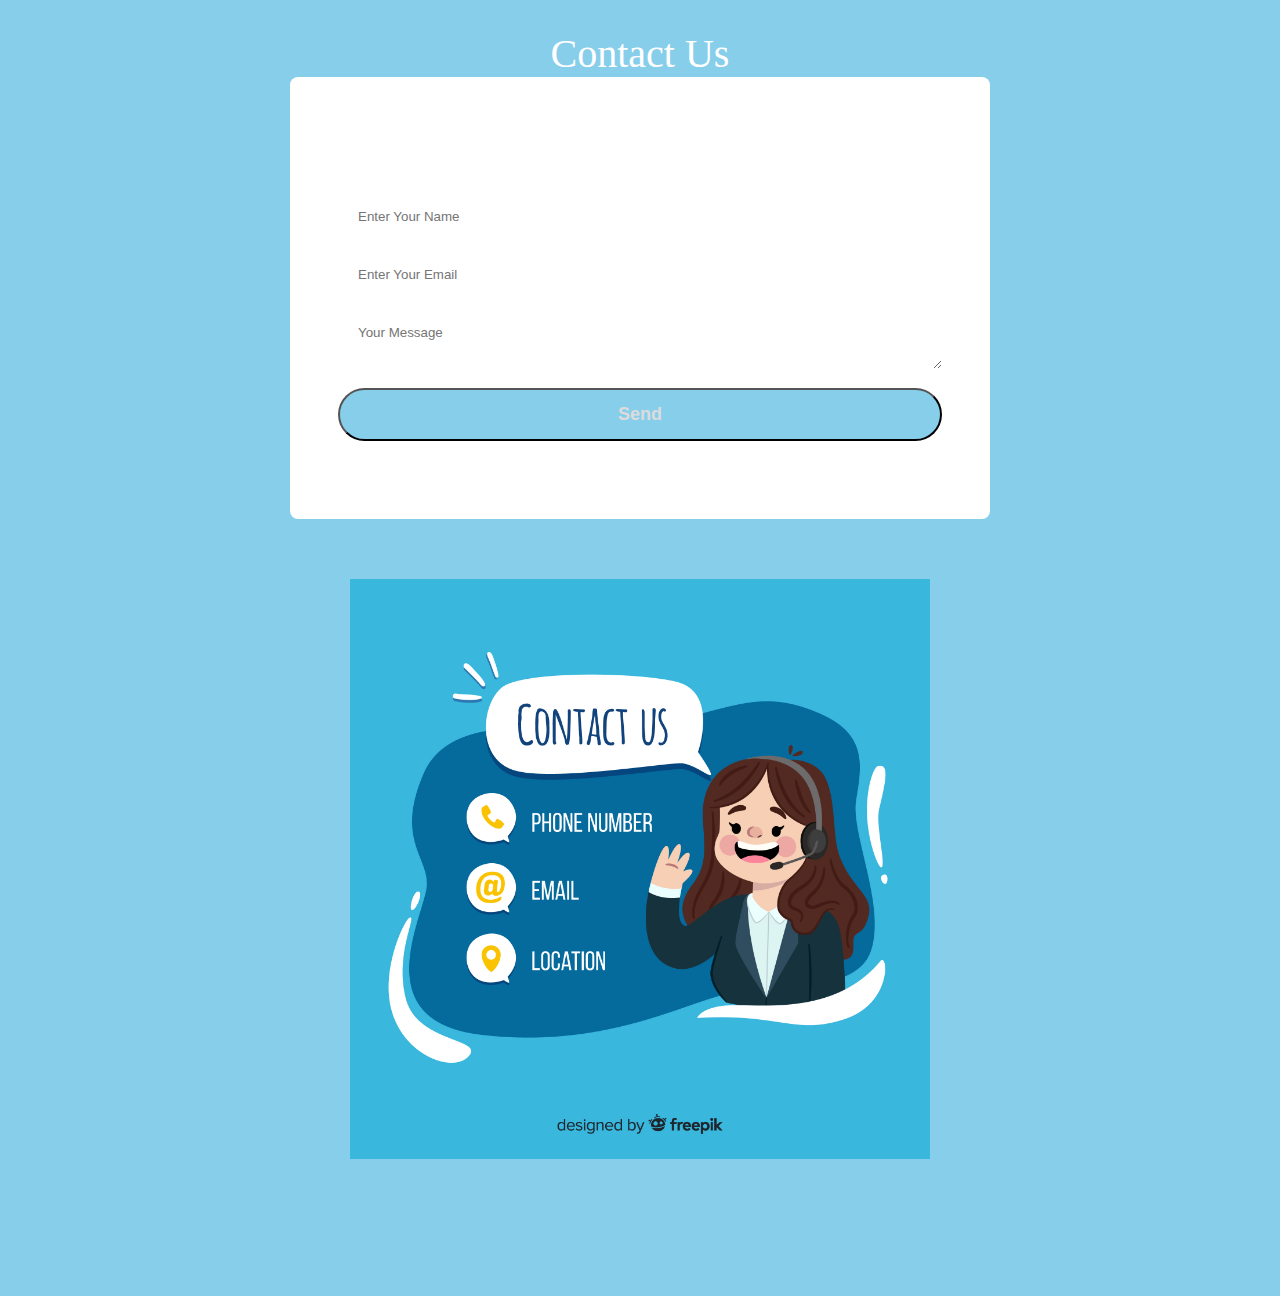
<file: contact.html>
<!DOCTYPE html>
<html lang="en">
<head>
    <meta charset="UTF-8">
    <meta name="viewport" content="width=device-width, initial-scale=1.0">
    <link rel="stylesheet" href="style24.css">
    <title>Contact Me</title>
</head>
<body>
    <div class="contact-form">
        <h1>Contact Us</h1>
        <div class="container">
            <div class="content">
                <h2>Contact Us</h2>
                <form action="#" method="post">
                    <input type="text" name="name" placeholder="Enter Your Name">

                    <input type="text" name="name" placeholder="Enter Your Email">

                    <textarea name="message" placeholder="Your Message"></textarea>

                    <button type="submit" class="btn">Send<i class="fas fa-paper-plane"></i></button>

                </form>
            </div>
            <div class="form-img">
                <img src="PHOTOO.jpg" alt="contact us">
            </div>
        </div>
    </div>
</body>
</html>
</file>
<file: style24.css>
/* @import url("https://fonts.googleapis.com/css2?family=Poppins:ital,wght@0,100;0,200;0,300;0,400;0,500;0,600;0,700;0,800;0,900;1,100;1,200;1,300;1,400;1,500;1,600;1,700;1,800;1,900&display=swap"); */ */
 * { 
  margin: 0; 
   padding: 0; 
  box-sizing: border-box; 
 }
body{
    font-family: 'Times New Roman', Times, serif;
}
header{
    background-color:#87CEEB;
    height: 100vh;
}
.container{
    max-width: 1200px;
    width: 100%;
    margin: auto;
}
.navbar{
    position: fixed;
    width: 100%;
    z-index: 500;
}
.navbar-container{
    display: flex;
    justify-content: space-between;
    align-items: center;
    height: 64px;
}
.menu-items {
    display: flex;
}
.menu-items li{
    list-style: none;
    padding: 1rem;
}
.menu-items a{
    text-decoration: none;
    color: #f0f0e6;
    font-size: 1.2rem;
    padding: 0.3rem;
}
.menu-items a:hover{
    border-bottom: 2px solid #f0f0e6;
}
.navbar.logo{
    order: 1;
    color: #f0f0e6;
    font-size: 2rem;
}
.home-content .name{
    position: absolute;
  top: 47%;
  left: 50%;
  transform: translate(-50%, -50%);
  color: #07374a;
  width: 100%;
  text-align: center;
}
.home-content .name h1{
    font-size: 2.2rem;
  text-align: center;
}
.home-content .name p{
    color: #f0f0e6;
  font-size: 1.5rem;
}
 .angle-down-icon a { 
  text-decoration: none;
  color: #07374a;
  padding: 40rem;
 } 
.about-me{
    background-color: #0047AB;
    padding: 6rem 0;
}
.about-me .about-heading{
    color: #25b79f;
    font-size: 2rem;
    font-weight: 600;
    text-align: center;
}
.about-content img{
    height: 200px;
    width: 150px;
    object-fit: cover;
    border-radius: 50%;
}
.about-content p{
    font-size: 1.2rem;
  color: #f0f0e6;
  padding: 0 2.3rem;
  text-align: center;
}
.skills .skills-heading{
    font-size: 2rem;
  font-weight: 600;
  color: #25b79f;
  text-align: center
}
.about-me .about-content{
  color: #25b79f;
  flex-wrap: wrap;
  font-size: 1rem;
  font-weight: 100;
  text-align: center;
}
  .about-content .left-content{
    flex-basis: 45%;
    text-align: center;
  }
.about-content .right-content{
    flex-basis: 45%;
}
 .skills-bar{ 
    padding: 25px 30px; 
} 
 .skills-bar .bar .info span{ 
    font-size: 1rem; 
    font-weight: 500; 
 }
 .skills-bar .bar .info {
     margin-bottom: 8px; 
    color: #f0f0e6; 
 } 
/* .skills-bar .bar .progress-line { */
    /* position: relative; */
    /* height: 10px; */
    /* width: 550px; */
    /* background:white; */
    /* border-radius: 10px; */
    /* transform: scaleX(0);  */
    /* transform-origin: left; */
    /* animation: animate 1s cubic-bezier(1, 0, 0.5, 1) forwards; */
  /* } */
  /* .bar .progress-line span { */
    /* position: absolute; */
    /* background: #25b79f; */
    /* height: 100%; */
    /* border-radius: 10px; */
    /* transform: scaleX(0); */
    
    /* transform-origin: left; */
    /* animation: animate 1s  cubic-bezier(1, 0, 0.5, 1) forwards; */
  /* } */
  @keyframes animate {
    100% {
      transform: scaleX(1);
    }
  }
  /* .progress-line .html{ */
    /* width: 90%; */
  /* } */
  /* .progress-line .css{ */
    /* width: 70%; */
  /* } */
  /* .bar .progress-line span::before { */
    /* position: absolute; */
    /* content: ""; */
    /* height: 0; */
    /* right: 0; */
    /* top: -12px; */
    /* width: 0; */
    /* border: 7px solid transparent; */
    /* border-bottom-width: 0px; */
    /* border-right-width: 0px; */
    /* border-top-style: #f0f0f0; */
    /* border-top-color: #f0f0f0; */
  /* } */
  /* .bar .progress-line span::after { */
    /* position: absolute; */
    /* right: 0; */
    /* top: -28px; */
    /* color: #ea37a3; */
    /* font-size: 12px; */
    /* font-weight: 700; */
    /* background: #f0f0f0; */
    /* padding: 1px 8px; */
    /* border-radius: 3px; */
/* } */
/* .progress-line .html::after { */
    /* content: "90%"; */
  /* } */
  /* .progress-line .css::after { */
    /* content: "70%"; */
  /* } */
  .contact-content a {
    text-decoration: none;
    color: #ea37a3;
    padding: 0.5rem;
    transition: 0.3s ease-in-out;
  }
  .contact-content a:hover {
    color: #f0f0e6;
  }
  .about-content .left-content {
    flex-basis: 100%;
    text-align: center;
  }
  .about-content .right-content {
    flex-basis: 100%;
  }
  .skills {
    width: 100%;
  }
  .skills-bar .bar .progress-line {
    width: 100%;
  }
  .contact-content {
    width: 100%;
  }
  @media (min-width: 501px) and (max-width: 768px) {
    html {
      font-size: 65%;
    }
     }
     .about-content .left-content {
      flex-basis: 100%;
      text-align: center;
    }
    .about-content .right-content {
      flex-basis: 100%;
    }
    .skills {
      width: 100%;
    }
    .skills-bar .bar .progress-line {
      width: 100%;
    }
    .skills {
      width: 100%;
      display: flex;
      flex-direction: column;
      justify-content: center;
      align-items: center;
    }
    .containerr .my-proficiency-lies {
      position: absolute;
      top: 0;
      left: 0;
      right: 0;
      bottom: 0;
      width: 100%;
      display: flex;
      align-items: center;
      justify-content: center;
      flex-wrap: wrap;
    }
    /* img{ */
      /* width: 60%; */
      /* height: 60%;    */
    /* } */
    /* h2{ */
      /* border: ; */
    /* } */
    .cardo{
      border: 1px solid gainsboro;
      border-radius: 10px;
      display: flex;
      align-items: center;
      flex-direction: column;
      justify-content: center;
      width: 500px;
      height: 500px;
      margin: 18px;
    }
    .cardo:hover{
      box-shadow: 1px 1px 2px 4px whitesmoke;
      transform: scale(1.05);
    }
    .carda{
      display: flex;
      flex-wrap: wrap;
    }
    /* .card{
      display: flex;
      flex-direction: column;
      flex-basis: 300px;
      flex-shrink: 0;
      flex-grow: 0;
      max-width: 100%;
      background-color: #0047AB;
      box-shadow: 0 5px 10px 0 rgba(#000,0.15);
      border-radius: 10px;
      overflow: hidden;
      margin: 1rem;
    }
    .card-img{
      height: 200px;
    width: 150px;
    object-fit: cover;
    border-radius: 50%;
} */
    /* .card-img img{
      position: center;
      width: auto;
    }
    .card-body{
      padding: 1.5rem;
    } */
    @keyframes waves{
      100%{
        background-position: -100% 0;
      }
    }

    /* .cardo{ */
      /* display: flex; */
      /* flex-direction: column; */
      /* flex-basis: 300px; */
      /* flex-shrink: 0; */
      /* flex-grow: 0; */
      /* max-width: 100%; */
      /* background-color: #0047AB; */
      /* box-shadow: 0 5px 10px 0 rgba(#000,0.15); */
      /* border-radius: 10px; */
      /* overflow: hidden; */
      /* margin: 1rem; */
    /* } */
    /* .cardo-img{ */
      /* height: 200px; */
    /* width: 150px; */
    /* object-fit: cover; */
    /* border-radius: 50%; */
/* } */
/* .cardo-img img{ */
  /* position: relative; */
  /* width: auto; */
/* } */
/* .cardo-body{ */
  /* padding: 1.5rem; */
/* } */
@keyframes waves{
  100%{
    background-position: -100% 0;
  }
}
/* .cardi{ */
  /* display: flex; */
  /* flex-direction: column; */
  /* flex-basis: 300px; */
  /* flex-shrink: 0; */
  /* flex-grow: 0; */
  /* max-width: 100%; */
  /* background-color: #0047AB; */
  /* box-shadow: 0 5px 10px 0 rgba(#000,0.15); */
  /* border-radius: 10px; */
  /* overflow: hidden; */
  /* margin: 1rem; */
/* } */
/* .cardi-img{ */
  /* height: 200px; */
/* width: 150px; */
/* object-fit: cover; */
/* border-radius: 50%; */
/* } */
/* .cardi-body .cardi-intro{ */
  /* font-size: 1.2rem; */
  /* color: #f0f0e6; */
  /* padding: 0 2.3rem; */
  /* text-align: center; */
/* } */
/* .cardi-img img{ */
  /* position: center; */
  /* width: auto; */
/* } */
/* .cardi-body{ */
  /* padding: 1.5rem; */
/* } */
@keyframes waves{
  100%{
    background-position: -100% 0;
  }
}
/* .carda{ */
  /* display: flex; */
  /* flex-direction: column; */
  /* flex-basis: 300px; */
  /* flex-shrink: 0; */
  /* flex-grow: 0; */
  /* max-width: 100%; */
  /* background-color: #0047AB; */
  /* box-shadow: 0 5px 10px 0 rgba(#000,0.15); */
  /* border-radius: 10px; */
  /* overflow: hidden; */
  /* margin: 1rem; */
/* } */
/* .carda-img{ */
  /* height: 200px; */
/* width: 150px; */
/* object-fit: cover; */
/* border-radius: 50%; */
/* } */
/* .carda-img img{ */
  /* position: center; */
  /* width: auto; */
/* } */
/* .carda-body{ */
  /* padding: 1.5rem; */
/* } */
@keyframes waves{
  100%{
    background-position: -100% 0;
  }
/* } */
/* .cardu!{ */
  /* display: flex; */
  /* flex-direction: column; */
  /* flex-basis: 300px; */
  /* flex-shrink: 0;: */
  /* flex-grow: 0; */
  /* max-width: 100%; */
  /* background-color: #0047AB; */
  /* box-shadow: 0 5px 10px 0 rgba(#000,0.15); */
  /* border-radius: 10px; */
  /* overflow: hidden; */
  /* margin: 1rem; */
/* } */
/* .cardi-img{ */
  /* height: 200px; */
/* width: 150px; */
/* object-fit: cover; */
/* border-radius: 50%; */
/* } */
/* .cardi-img img{ */
  /* position: center; */
  /* width: auto; */
/* } */
/* .cardi-body{ */
  /* padding: 1.5rem; */
}
@keyframes waves{
  100%{
    background-position: -100% 0;
  }
}
/* .cardu{ */
  /* display: flex; */
  /* flex-direction: column; */
  /* flex-basis: 300px; */
  /* flex-shrink: 0; */
  /* flex-grow: 0; */
  /* max-width: 100%; */
  /* background-color: #0047AB; */
  /* box-shadow: 0 5px 10px 0 rgba(#000,0.15); */
  /* border-radius: 10px; */
  /* overflow: hidden; */
  /* margin: 1rem; */
/* } */
/* .cardu-img{ */
  /* height: 200px; */
/* width: 150px; */
/* object-fit: cover; */
/* border-radius: 50%; */
/* } */
/* .cardu-img img{ */
  /* position: center; */
  /* width: auto; */
/* } */
/* .cardu-body{ */
  /* padding: 1.5rem; */
/* } */
@keyframes waves{
  100%{
    background-position: -100% 0;
  }
   }
   .bax-container{
    position: relative;
    max-width: 500px;
    width: 100%;
    background:#0047AB;
    margin: 0 15px;
    padding: 10px 20px;
    border-radius: 7px;
   }
   .bax-container .skill-box{
    width: 100%;
    margin: 25px 0;
   }
   .skill-box .Tittle{
    display: block;
    font-size: 14px;
    font-weight: 600;
    color: #333;
   }
   .skill-box .skill-bar{
    height: 8px;
    width: 100%;
    border-radius: 6px;
    margin-top: 6px;
    background: rgba(0,0,0, 0.1);
   }
   .skill-bar .skill-per{
    position: relative;
    display: block;
    height: 100%;
    width: 90%;
    border-radius: 6px;
    background: #25b79f;
    animation:progress 0.4s ease-in-out forwards ;
    opacity: 0;
   }
   .skill-per.css{
    width: 70%;
    animation-delay:0.1s;
   }
   @keyframes progress {
    0%{
      width: 0;
      opacity: 0;
    }
    100%{
      width: 0;
      opacity: 1;

    }
    
   }
   .skill-per .tooltip{
    position: absolute;
    right: -14px;
    top: -28px;
    font-size: 9px;
    font-weight: 500;
    color: #fff;
    padding: 2px 6px;
    border-radius: 3px;
    background: #25b79f;
   }
  .tooltip::before{
    content: "";
    position: absolute;
    left: -50%;
    bottom: -2px;
    height: 10px;
    width: 10px;
    z-index: -1;
    background-color: #25b79f;
    transform: translateX(-50%) rotate(45deg);

  }











  @import url('https://fonts.googleapis.com/css2?family=Poppins:wght@300&display=swap');

*{
    padding: 0;
    margin: 0;
    box-sizing: border-box;
    font-family: 'Poppins', sans-serif;
}

.contact-form {
    position: relative;
    min-height: 100vh;
    z-index: 0;
    /* background:#FFDB58; */
    background: #87CEEB;
    padding: 30px;
    justify-content: center;
    display: grid;
    grid-template-rows: 1fr auto 1fr;
    align-items: center;
}

.container {
    max-width: 700px;
    margin-top: 0 auto;
}

.contact-form h1 {
    text-align: center;
    font-size: 2.5rem;
    font-weight: 400;
    color: #fff;
    font-family: 'poppins';
}

.contact-form h2 {
    line-height: 40px;
    margin-bottom: 5px;
    font-size: 30px;
    font-weight: 500;
    color: #fff;
    text-align: center;
}

.contact-form .main {
    position: relative;
    display: flex;
    margin: 30px 0;
}

.content {
    flex-basis: 50%;
    padding: 3em 3em;
    background: #fff;
    box-shadow: 2px 9px 49px --17px rgba(0, 0, 0, 0.1);
    /* border-top-left-radius: 8px; */
    /* border-bottom-left-radius: 8px; */
    border-radius: 8px;
    
}

.form-img {
   flex-basis: 80%; 
   background:#87CEEB;
   background-size: cover;
   padding: 60px;
   border-top-right-radius: 8px;
   border-bottom-right-radius: 8px;
   align-items: center;
   display: grid;
    
}

.form-img img {
    max-width: 100%;
}

.btn, 
button,
input {
    border-radius: 35px;
} 

.btn:hover, 
button:hover {
    color: gainsboro;
    transition: 0.5s ease;
}

.contact-form form {
    margin: 30px 0;
}

.contact-form input,
textarea {
    outline: none;
    margin-bottom: 15px;
    font-stretch: 16px;
    color:gainsboro;
    padding: 14px 20px;
    width: 100%;
    display: inline-block;
    box-sizing: border-box;
    border: none;
    background: #fff;
    transition: 0.3s ease;

}

.contact-form input:focus {
    background: transparent;
    border: 1px solid;

}

.contact-form button {
    font-size: 18px;
    color: gainsboro;
    width: 100%;
    background: #87CEEB;
    font-weight: 600;
    transition: 0.3s ease;
    padding: 14px 15px;
    cursor: pointer;
}

@media (max-width:136px) {
    .contact-form .main{
        flex-direction: column;
    }
    .contact-form form {
        margin: 30px;
        margin-bottom: 10px;
    }
    .form-img {
        border-radius: 0;
        border-bottom-left-radius: 8px;
        border-bottom-right-radius: 8px;
        order: 2;

    }
    .content {
        order: 1;
        border-top-left-radius: 8px;
        border-top-right-radius: 8px;
    }
}
</file>
